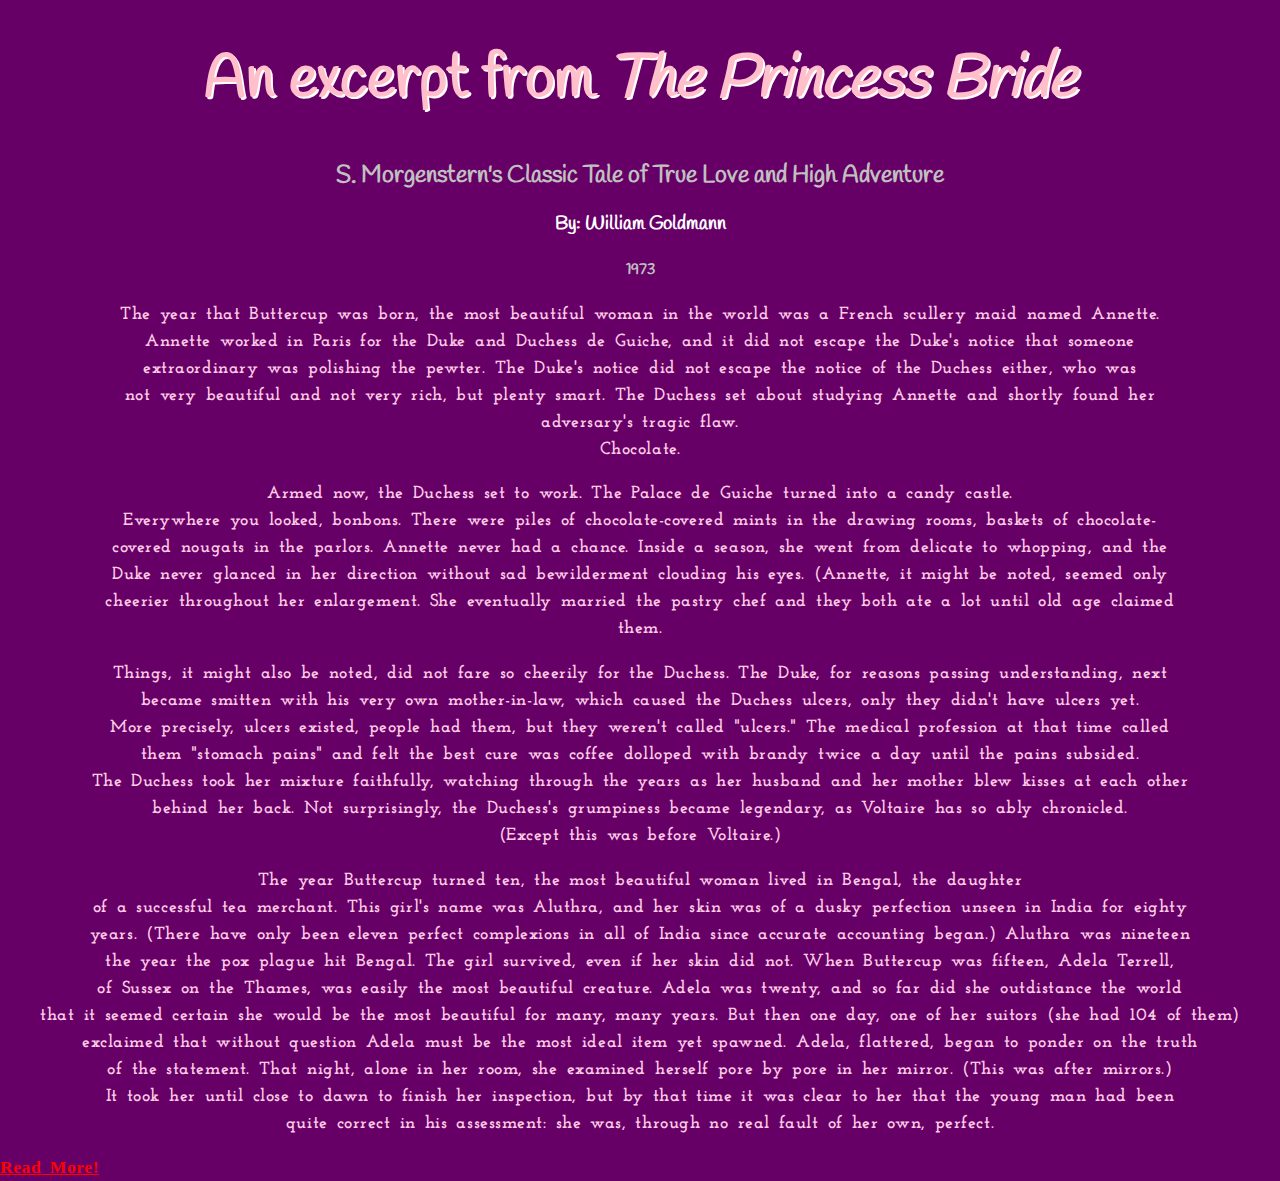
<file: assignment-7/index.html>
<!DOCTYPE html>
<html>

<head>

  <meta name="viewport" content="width=device-width, initial-scale=1.0">

  <title>An excerpt from: The Princess Bride</title>

  <meta http-equiv="Content-Type" content="text/html; charset=iso-8859-1">

    <link rel="stylesheet" type="text/css" href="./css/style.css">
    <link rel="stylesheet" type="text/css" href="./css/fonts.css">
    <link href="https://fonts.googleapis.com/css?family=Handlee|Josefin+Slab" rel="stylesheet">

</head>

<body>
  <div id="headings">
</body>
  <h1>An excerpt from <i>The Princess Bride</i></h1>
  <h2>S. Morgenstern's Classic Tale of True Love and High Adventure</h2>
  <h3>By: William Goldmann</h3>
  <h4>1973</h4>
</div>
<div id="paragraphs">
  <font class="fancy">
    <p>The year that Buttercup was born, the most beautiful woman in the world was a French scullery maid named Annette.<br>
    Annette worked in Paris for the Duke and Duchess de Guiche, and it did not escape the Duke's notice that someone<br>
    extraordinary was polishing the pewter. The Duke's notice did not escape the notice of the Duchess either, who was<br>
    not very beautiful and not very rich, but plenty smart. The Duchess set about studying Annette and shortly found her<br>
    adversary's tragic flaw.<br>
    Chocolate.</p>
    <p>Armed now, the Duchess set to work. The Palace de Guiche turned into a candy castle.<br>
    Everywhere you looked, bonbons. There were piles of chocolate-covered mints in the drawing rooms, baskets of chocolate-<br>
    covered nougats in the parlors. Annette never had a chance. Inside a season, she went from delicate to whopping, and the <br>
    Duke never glanced in her direction without sad bewilderment clouding his eyes. (Annette, it might be noted, seemed only <br>
    cheerier throughout her enlargement. She eventually married the pastry chef and they both ate a lot until old age claimed <br>
    them. </p>
    <p>Things, it might also be noted, did not fare so cheerily for the Duchess. The Duke, for reasons passing understanding, next <br>
    became smitten with his very own mother-in-law, which caused the Duchess ulcers, only they didn't have ulcers yet.<br>
    More precisely, ulcers existed, people had them, but they weren't called "ulcers." The medical profession at that time called<br>
    them "stomach pains" and felt the best cure was coffee dolloped with brandy twice a day until the pains subsided.<br>
    The Duchess took her mixture faithfully, watching through the years as her husband and her mother blew kisses at each other<br>
    behind her back. Not surprisingly, the Duchess's grumpiness became legendary, as Voltaire has so ably chronicled. <br>
    (Except this was before Voltaire.)</p>
    <p>The year Buttercup turned ten, the most beautiful woman lived in Bengal, the daughter<br>
    of a successful tea merchant. This girl's name was Aluthra, and her skin was of a dusky perfection unseen in India for eighty<br>
    years. (There have only been eleven perfect complexions in all of India since accurate accounting began.) Aluthra was nineteen<br>
    the year the pox plague hit Bengal. The girl survived, even if her skin did not. When Buttercup was fifteen, Adela Terrell,<br>
    of Sussex on the Thames, was easily the most beautiful creature. Adela was twenty, and so far did she outdistance the world<br>
    that it seemed certain she would be the most beautiful for many, many years. But then one day, one of her suitors (she had 104 of them)<br>
    exclaimed that without question Adela must be the most ideal item yet spawned. Adela, flattered, began to ponder on the truth<br>
    of the statement. That night, alone in her room, she examined herself pore by pore in her mirror. (This was after mirrors.)<br>
    It took her until close to dawn to finish her inspection, but by that time it was clear to her that the young man had been<br>
    quite correct in his assessment: she was, through no real fault of her own, perfect.</p>
  </div>
  <div id=link>
    <a href="<http://allnovel.net/the-princess-bride.html">Read More!</a>
  </div>
  </font>
  </body>
</html>
</file>
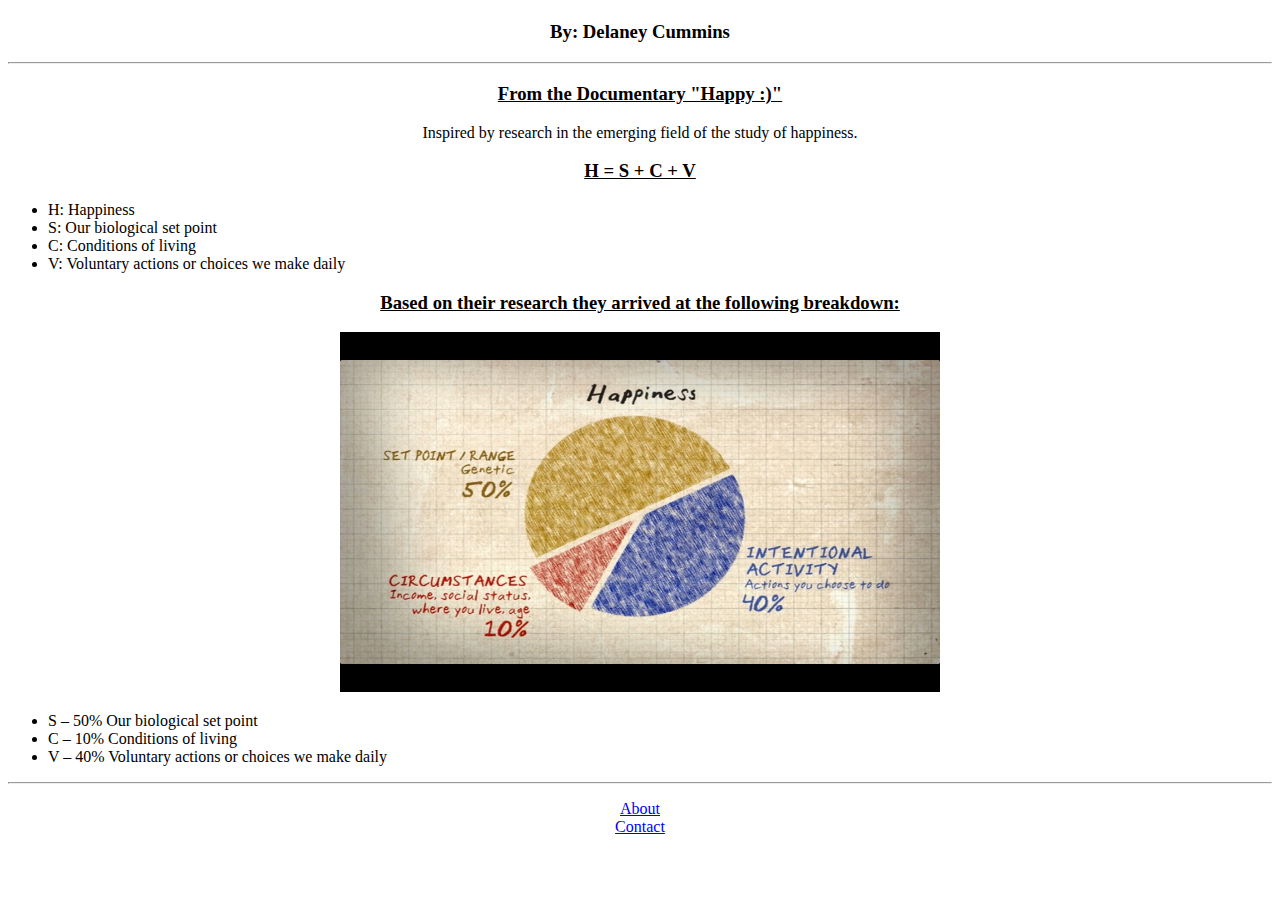
<file: project-2/index.html>
<!DOCTYPE html>
<html data-xlabs-extension="1" data-xlabs-extension-ready="1" data-xlabs-extension-version="2.6.1">
<head>
    <meta charset="utf-8">
    <meta name="description" content="Instructable">
    <meta name="viewport" content="width=device-width, initial-scale=1.0">
    <meta name="author" content="Delaney Cummins">
    <style>
    body {
      background-image: url("https://img.gadgethacks.com/img/65/82/63532224221613/0/warning-these-5-psychedelic-wallpapers-for-your-nexus-7-will-trip-you-out.1280x600.jpg");
    }
    </style>
    <title>Scientifically Proven Keys to Happiness</title>
  <style type="text/css">.backpack.dropzone {
  font-family: 'courier new', 'courier';
  font-size: 14px;
  text-align: center;
  display: flex;
  flex-direction: column;
  justify-content: center;
  align-items: center;
  width: 250px;
  height: 150px;
  font-weight: lighter;
  color: white;
  will-change: right;
  z-index: 2147483647;
  bottom: 20%;
  background: #ffff00;
  position: fixed;
  user-select: none;
  transition: left .5s, right .5s;
  right: 0px; }
  .backpack.dropzone .animation {
    height: 80px;
    width: 250px;
    background: url("chrome-extension://lifbcibllhkdhoafpjfnlhfpfgnpldfl/assets/backpack/dropzone/hoverstate.png") left center; }
  .backpack.dropzone .title::before {
    content: 'Save to'; }
  .backpack.dropzone.closed {
    right: -250px; }
  .backpack.dropzone.hover .animation {
    animation: sxt-play-anim-hover 0.91s steps(21);
    animation-fill-mode: forwards;
    background: url("chrome-extension://lifbcibllhkdhoafpjfnlhfpfgnpldfl/assets/backpack/dropzone/hoverstate.png") left center; }

@keyframes sxt-play-anim-hover {
  from {
    background-position: 0px; }
  to {
    background-position: -5250px; } }
  .backpack.dropzone.saving .title::before {
    content: 'Saving to'; }
  .backpack.dropzone.saving .animation {
    background: url("chrome-extension://lifbcibllhkdhoafpjfnlhfpfgnpldfl/assets/backpack/dropzone/saving_loop.png") left center;
    animation: sxt-play-anim-saving steps(59) 2.46s infinite; }

@keyframes sxt-play-anim-saving {
  100% {
    background-position: -14750px; } }
  .backpack.dropzone.saved .title::before {
    content: 'Saved to'; }
  .backpack.dropzone.saved .animation {
    background: url("chrome-extension://lifbcibllhkdhoafpjfnlhfpfgnpldfl/assets/backpack/dropzone/saved.png") left center;
    animation: sxt-play-anim-saved steps(20) 0.83s forwards; }

@keyframes sxt-play-anim-saved {
  100% {
    background-position: -5000px; } }
</style><style type="text/css">#xLabsCanvas{pointer-events:none;top:0;left:0;position:fixed;z-index:2147483646;}#xLabsCanvas.allow-pointer{pointer-events:auto;}</style></head>
      <body>
        <h1 align="center" id="top"></h1>
        <h3 align="center"> By: Delaney Cummins</h3>
          <hr>
          <h3 align="center"><u>From the Documentary "Happy :)"</u></h3>
            <p align="center">
              Inspired by research in the emerging field of the study of happiness.
           </p>
          <h3 align="center"><u>H = S + C + V</u></h3>
            <p>
              </p><ul>
                <li>H: Happiness</li>
                <li>S: Our biological set point</li>
                <li>C: Conditions of living</li>
                <li>V: Voluntary actions or choices we make daily</li>
                </ul>
            <p></p>
          <h3 align="center"><u>Based on their research they arrived at the following breakdown:</u></h3>
            <p align="center"><img src="./images/chart.jpg"/ height="360" width="600">
              </p><ul>
                    <li>S – 50% Our biological set point</li>
                    <li>C – 10% Conditions of living</li>
                    <li>V – 40% Voluntary actions or choices we make daily</li>
                  </ul>
              </li><p align="center"></ul>
            <p></p>
            <hr>

            <p align="center">
              <a href="./pages/about.html">About</a>
              <br>
              <a href="./pages/contact.html">Contact</a>
              <br>
            </p>



<canvas id="xLabsCanvas" width="207" height="637" style="background: 0px center; display: none; width: 207px; height: 637px;"></canvas></body></html>
</file>
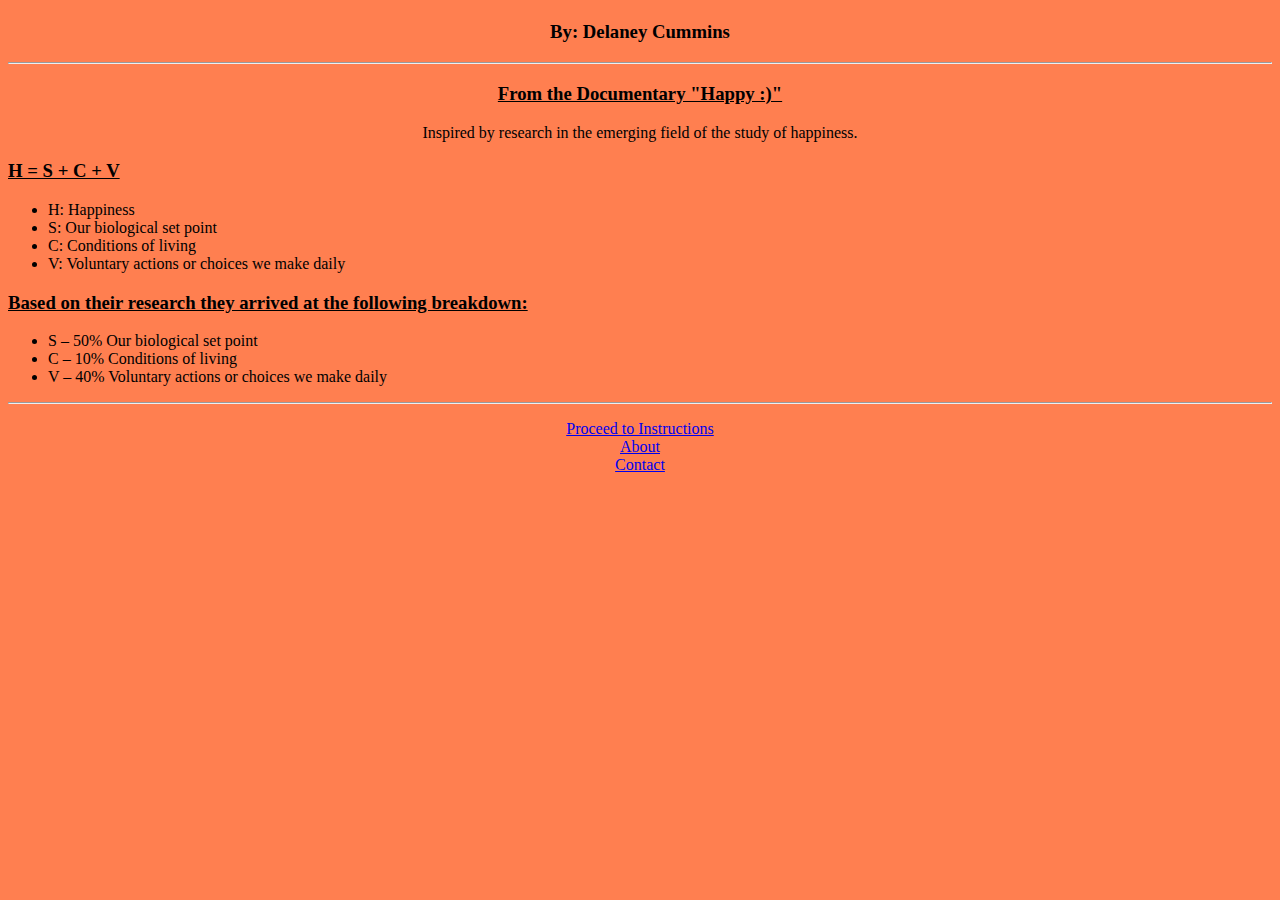
<file: project-2/pages/index.html>
<!DOCTYPE html>
<html data-xlabs-extension="1" data-xlabs-extension-ready="1" data-xlabs-extension-version="2.6.1">
<head>
    <meta charset="utf-8">
    <meta name="description" content="Instructable">
    <meta name="viewport" content="width=device-width, initial-scale=1.0">
    <meta name="author" content="Delaney Cummins">
    <style>
    body {background-color: coral;}
    </style>
    <title>Scientifically Proven Keys to Happiness</title>
  <style type="text/css">.backpack.dropzone {
  font-family: 'courier new', 'courier';
  font-size: 14px;
  text-align: center;
  display: flex;
  flex-direction: column;
  justify-content: center;
  align-items: center;
  width: 250px;
  height: 150px;
  font-weight: lighter;
  color: white;
  will-change: right;
  z-index: 2147483647;
  bottom: 20%;
  background: #ffff00;
  position: fixed;
  user-select: none;
  transition: left .5s, right .5s;
  right: 0px; }
  .backpack.dropzone .animation {
    height: 80px;
    width: 250px;
    background: url("chrome-extension://lifbcibllhkdhoafpjfnlhfpfgnpldfl/assets/backpack/dropzone/hoverstate.png") left center; }
  .backpack.dropzone .title::before {
    content: 'Save to'; }
  .backpack.dropzone.closed {
    right: -250px; }
  .backpack.dropzone.hover .animation {
    animation: sxt-play-anim-hover 0.91s steps(21);
    animation-fill-mode: forwards;
    background: url("chrome-extension://lifbcibllhkdhoafpjfnlhfpfgnpldfl/assets/backpack/dropzone/hoverstate.png") left center; }

@keyframes sxt-play-anim-hover {
  from {
    background-position: 0px; }
  to {
    background-position: -5250px; } }
  .backpack.dropzone.saving .title::before {
    content: 'Saving to'; }
  .backpack.dropzone.saving .animation {
    background: url("chrome-extension://lifbcibllhkdhoafpjfnlhfpfgnpldfl/assets/backpack/dropzone/saving_loop.png") left center;
    animation: sxt-play-anim-saving steps(59) 2.46s infinite; }

@keyframes sxt-play-anim-saving {
  100% {
    background-position: -14750px; } }
  .backpack.dropzone.saved .title::before {
    content: 'Saved to'; }
  .backpack.dropzone.saved .animation {
    background: url("chrome-extension://lifbcibllhkdhoafpjfnlhfpfgnpldfl/assets/backpack/dropzone/saved.png") left center;
    animation: sxt-play-anim-saved steps(20) 0.83s forwards; }

@keyframes sxt-play-anim-saved {
  100% {
    background-position: -5000px; } }
</style><style type="text/css">#xLabsCanvas{pointer-events:none;top:0;left:0;position:fixed;z-index:2147483646;}#xLabsCanvas.allow-pointer{pointer-events:auto;}</style></head>
      <body>
        <h1 align="center" id="top"></h1>
        <h3 align="center"> By: Delaney Cummins</h3>
          <hr>
          <h3 align="center"><u>From the Documentary "Happy :)"</u></h3>
            <p align="center">
              Inspired by research in the emerging field of the study of happiness.
           </p>
          <h3><u>H = S + C + V</u></h3>
            <p>
              </p><ul>
                <li>H: Happiness</li>
                <li>S: Our biological set point</li>
                <li>C: Conditions of living</li>
                <li>V: Voluntary actions or choices we make daily</li>
                </ul>
            <p></p>
          <h3><u>Based on their research they arrived at the following breakdown:</u></h3>
            <p>
              </p><ul>
                    <li>S – 50% Our biological set point</li>
                    <li>C – 10% Conditions of living</li>
                    <li>V – 40% Voluntary actions or choices we make daily</li>
                  </ul>
              </li></ul>
            <p></p>
            <hr>

            <p align="center">
              <a href="./pages/instructions.html">Proceed to Instructions</a>
              <br>
              <a href="./pages/about.html">About</a>
              <br>
              <a href="./pages/contact.html">Contact</a>
              <br>



            </p>



<canvas id="xLabsCanvas" width="207" height="637" style="background: 0px center; display: none; width: 207px; height: 637px;"></canvas></body></html>
</file>
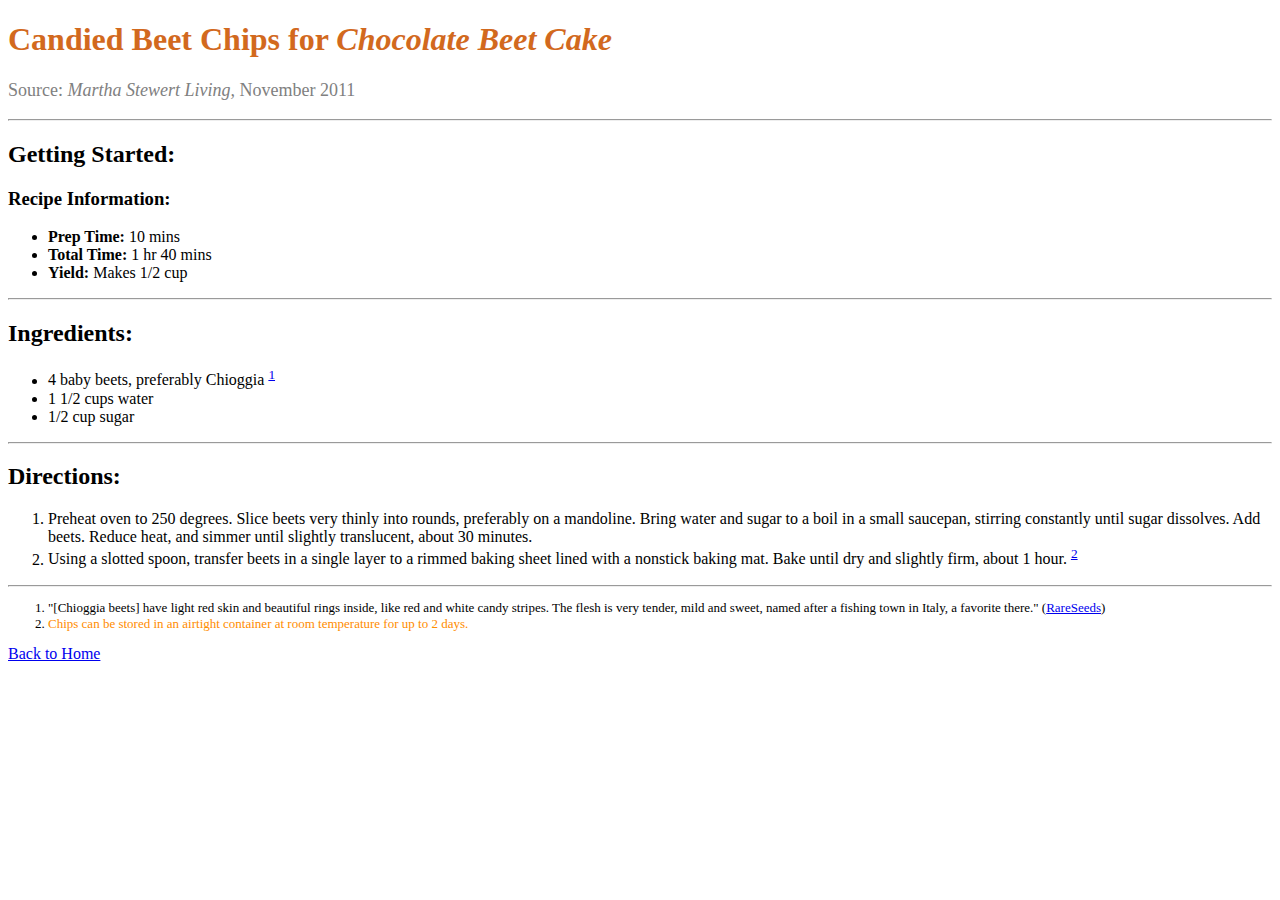
<file: assignment-3/pages/beetcake-garnish.html>
<!DOCTYPE html>
<html>
  <head>
    <!-- A3: Step 2 -->
<meta charset="UTF-8">
<title>Candied Beet Chips Recipe</title>
  </head>

  <body>
    <main>
      <h1 style="color:Chocolate">Candied Beet Chips for <i>Chocolate Beet Cake</i></h1>

      <p style="font-size:large; color:gray">Source: <cite>Martha Stewert Living,</cite> November 2011</p>

      <hr />

      <h2>Getting Started:</h2>

      <h3>Recipe Information:</h3>
        <ul>
          <li><b>Prep Time:</b> 10 mins</li>
          <li><b>Total Time:</b> 1 hr 40 mins</li>
          <li><b>Yield:</b> Makes 1/2 cup</li>
        </ul>

      <hr />

      <h2 id="ingredients">Ingredients:</h2>
        <ul>
          <li>4 baby beets, preferably Chioggia <sup><a href="footnotes1">1</a></sup></li>
          <li>1 1/2 cups water</li>
          <li>1/2 cup sugar</li>
        </ul>

      <hr />

      <h2>Directions:</h2>
        <ol>
          <li>Preheat oven to 250 degrees. Slice beets very thinly into rounds, preferably on a mandoline. Bring water and sugar to a boil in a small saucepan, stirring constantly until sugar dissolves. Add beets. Reduce heat, and simmer until slightly translucent, about 30 minutes.</li>
          <li>Using a slotted spoon, transfer beets in a single layer to a rimmed baking sheet lined with a nonstick baking mat. Bake until dry and slightly firm, about 1 hour. <sup><a href="#footnotes2">2</a></sup></li>
        </ol>

      <hr />
    </main>

    <footer>
      <ol style="font-size:small">
        <li id="footnotes1">"[Chioggia beets] have light red skin and beautiful rings inside, like red and white candy stripes. The flesh is very tender, mild and sweet, named after a fishing town in Italy, a favorite there." (<a href="http://www.rareseeds.com/chioggia-bassano-beet/" target="_blank">RareSeeds</a>)</li>
        <li id="footnotes2"><span style="color:DarkOrange">Chips can be stored in an airtight container at room temperature for up to 2 days.</span></li>
      </ol>

      <a href="index.html">Back to Home</a>
    </footer>
  </body>
</html>
</file>
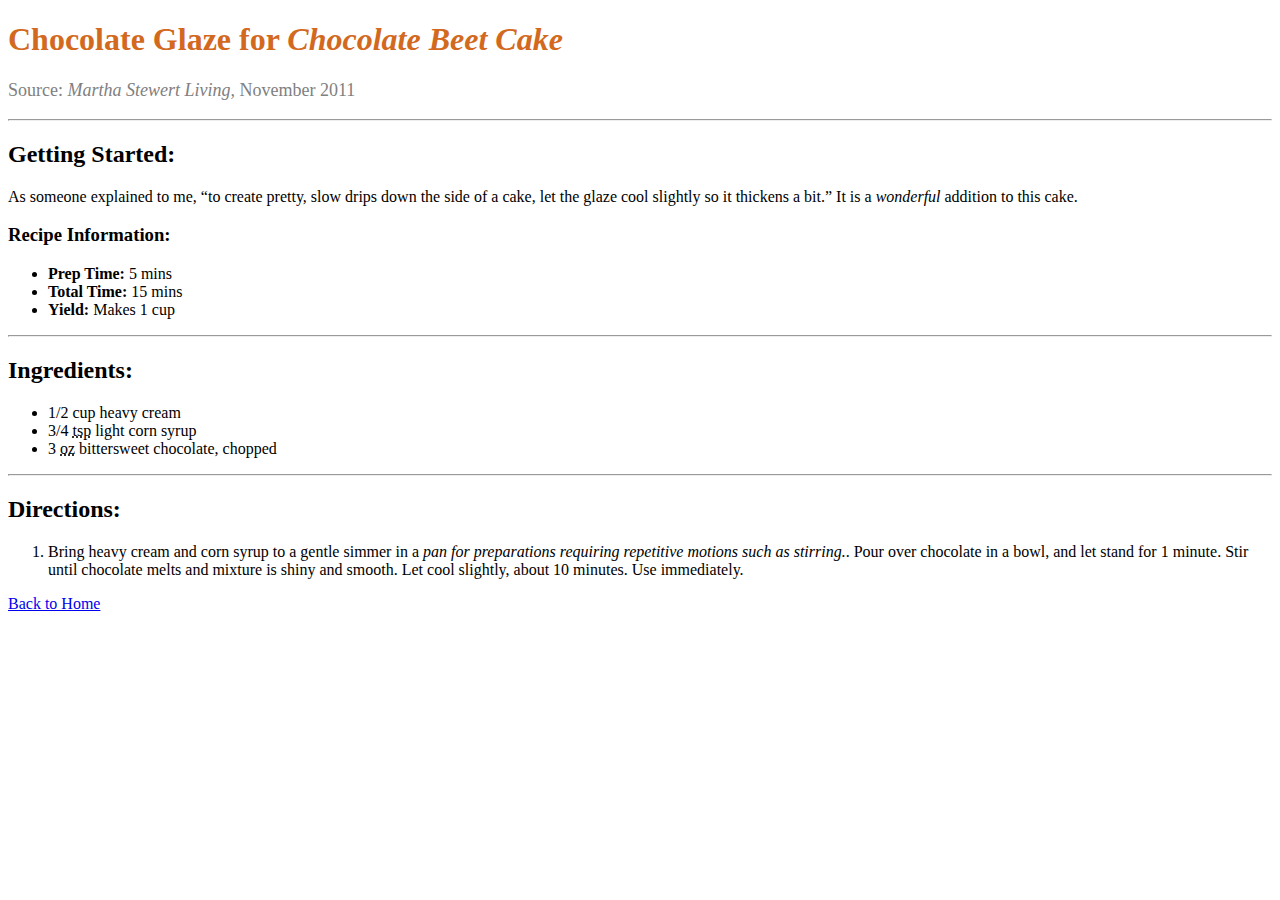
<file: assignment-3/pages/beetcake-glaze.html>
<!DOCTYPE html>
<html>
  <head>
    <!-- A3: Step 2 -->
<meta charset="UTF-8">
<title>Chocolate Glaze Recipe</title>
  </head>
  <body>
    <main>
      <h1 style="color:Chocolate">Chocolate Glaze for <i>Chocolate Beet Cake</i></h1>

      <p style="font-size:large; color:gray">Source: <cite>Martha Stewert Living,</cite> November 2011</p>

      <hr />

      <h2>Getting Started:</h2>

      <p>As someone explained to me, <q>to create pretty, slow drips down the side of a cake, let the glaze cool slightly so it thickens a bit.</q> It is a <em>wonderful</em> addition to this cake.</p>

      <h3>Recipe Information:</h3>
        <ul>
          <li><b>Prep Time:</b> 5 mins</li>
          <li><b>Total Time:</b> 15 mins</li>
          <li><b>Yield:</b> Makes 1 cup</li>
        </ul>

      <hr />

      <h2 id="ingredients">Ingredients:</h2>
        <ul>
          <li>1/2 cup heavy cream</li>
          <li>3/4 <abbr title="teaspoon">tsp</abbr> light corn syrup</li>
          <li>3 <abbr title="ounce">oz</abbr> bittersweet chocolate, chopped</li>
        </ul>

      <hr />

      <h2>Directions:</h2>
        <ol>
          <li>Bring heavy cream and corn syrup to a gentle simmer in a <dfn title="saucier pan">pan for preparations requiring repetitive motions such as stirring.</dfn>. Pour over chocolate in a bowl, and let stand for 1 minute. Stir until chocolate melts and mixture is shiny and smooth. Let cool slightly, about 10 minutes. Use immediately.</li>
        </ol>
    </main>

    <footer>
      <a href="index.html">Back to Home</a>
    </footer>
  </body>
</html>
</file>
<file: assignment-7/css/style.css>
html {
	padding: 0;
}

#headings
h1 {
  text-align: center;
  color: pink;
   text-shadow: 2px 2px white;
   font-family: Handlee, cursive;
   font-size: 60px;
}
h2 {
  text-align: center;
  color: silver;
   font-family: Handlee, cursive;
}
h3 {text-align: center;
  color: white;
  font-family: Handlee, cursive;
}
h4 {text-align: center;
  color: silver;
  font-family: Handlee, cursive;
}

#paragraphs
p {
    text-align: center;
  }

body {
	padding: 0;
	margin: 0 0 0 0;
	background-color: #660066;
}

#link
/* unvisited link */
a:link {
    color: #FF0000;
}

/* visited link */
a:visited {
    color: #00FF00;
}

/* mouse over link */
a:hover {
    color: #FF00FF;
}

/* selected link */
a:active {
    color: #0000FF;
}
</file>
<file: assignment-7/css/fonts.css>
@font-face {
    font-family: 'web fonts';
    src: url(./assignment-7/fonts/JosefinSlab-Regular.ttf);
    src: url(./assignment-7/fonts/Handlee-Regular.ttf);
    format: ('embedded-opentype')
}

div {
    font-family: 'JosefinSlab-Regular';
}
font {
	font-family: 'JosefinSlab-Regular', serif;
	font-size: 1.1em;
	color: #ffcce6;
	font-weight: italic;
	line-height: 27px;
	letter-spacing: .55px;
	word-spacing: 3.5px;
}
font.fancy {
	font-family: 'Josefin Slab', serif;
	src: url(".fonts/JosefinSlab-Regular.ttf")
	color: #303f44;
	font-weight: bold;
	line-height: 27px;
	letter-spacing: .55px;
	word-spacing: 3.5px;
}
</file>
